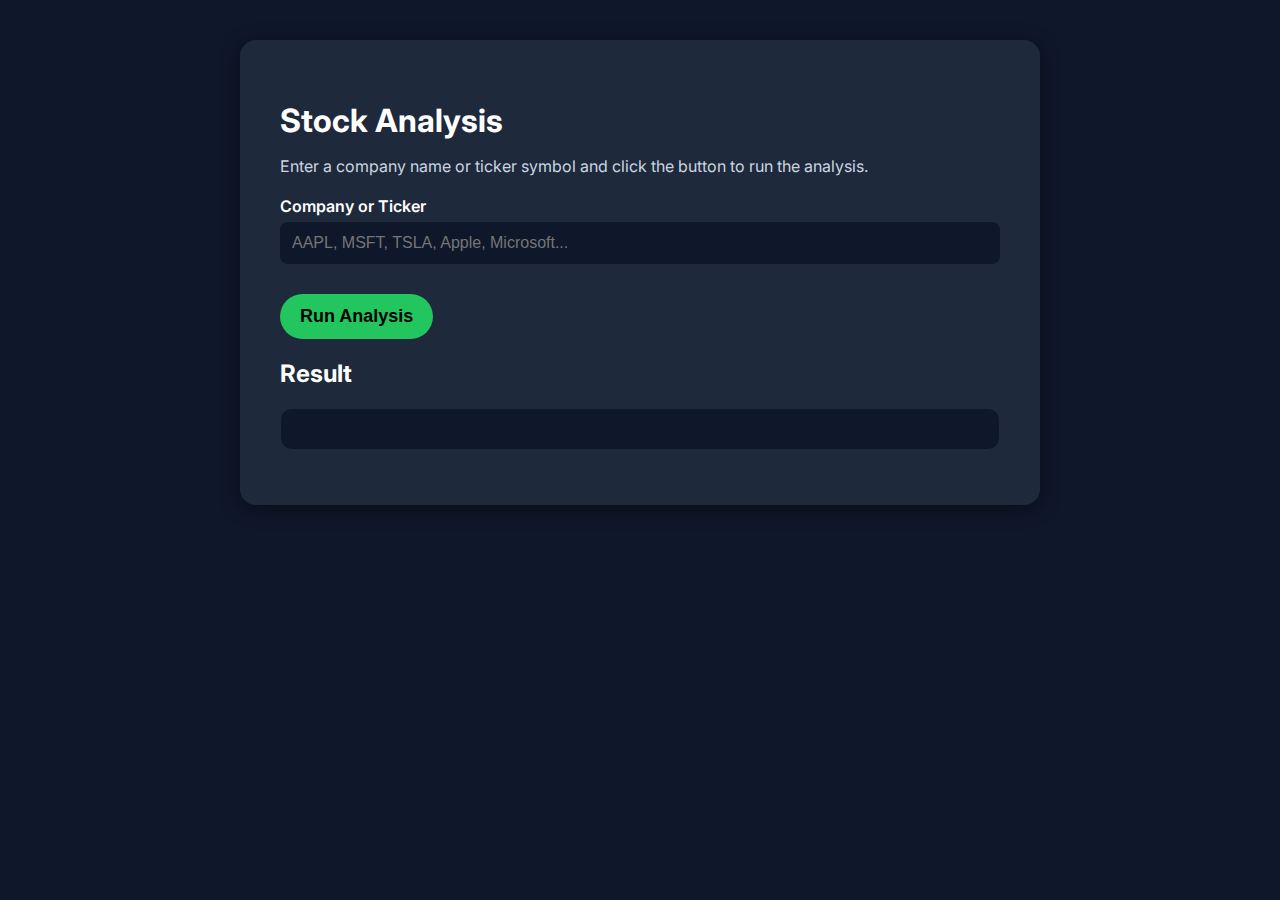
<file: index.html>
<!DOCTYPE html>
<html lang="en">
<head>
    <meta charset="UTF-8" />
    <meta name="viewport" content="width=device-width, initial-scale=1.0" />
    <title>Stock Analysis</title>

    <!-- Optional Google Font -->
    <link href="https://fonts.googleapis.com/css2?family=Inter:wght@300;400;600&display=swap" rel="stylesheet" />

    <style>
        body {
            background-color: #0f172a;
            font-family: "Inter", sans-serif;
            margin: 0;
            padding: 40px;
            color: #fff;
        }

        .card {
            background-color: #1e293b;
            width: 60%;
            margin: auto;
            padding: 40px;
            border-radius: 16px;
            box-shadow: 0px 4px 20px rgba(0, 0, 0, 0.4);
        }

        h1 {
            font-size: 32px;
            margin-bottom: 10px;
        }

        p {
            color: #cbd5e1;
        }

        .input-row {
            margin: 20px 0;
            display: flex;
            flex-direction: column;
        }

        .input-row label {
            margin-bottom: 6px;
            font-weight: 600;
        }

        .input-row input {
            padding: 12px;
            border-radius: 8px;
            border: none;
            outline: none;
            background-color: #0f172a;
            color: white;
            font-size: 16px;
        }

        button {
            background-color: #22c55e;
            border: none;
            padding: 12px 20px;
            font-size: 18px;
            font-weight: 600;
            border-radius: 999px;
            cursor: pointer;
            margin-top: 10px;
            transition: background 0.2s ease;
        }

        button:hover {
            background-color: #16a34a;
        }

        #status {
            margin-top: 15px;
            color: #facc15;
            font-weight: 500;
        }

        pre {
            background-color: #0f172a;
            padding: 20px;
            border-radius: 12px;
            margin-top: 20px;
            white-space: pre-wrap;
            color: #e2e8f0;
            font-size: 15px;
            border: 1px solid #1e293b;
        }
    </style>
</head>

<body>
    <div class="card">
        <h1>Stock Analysis</h1>
        <p>Enter a company name or ticker symbol and click the button to run the analysis.</p>

        <div class="input-row">
            <label for="company-input">Company or Ticker</label>
            <input
                id="company-input"
                type="text"
                placeholder="AAPL, MSFT, TSLA, Apple, Microsoft..."
            />
        </div>

        <button id="run-btn">Run Analysis</button>
        <p id="status"></p>

        <h2>Result</h2>
        <pre id="result"></pre>
    </div>

    <script src="script.js"></script>
</body>
</html>
</file>
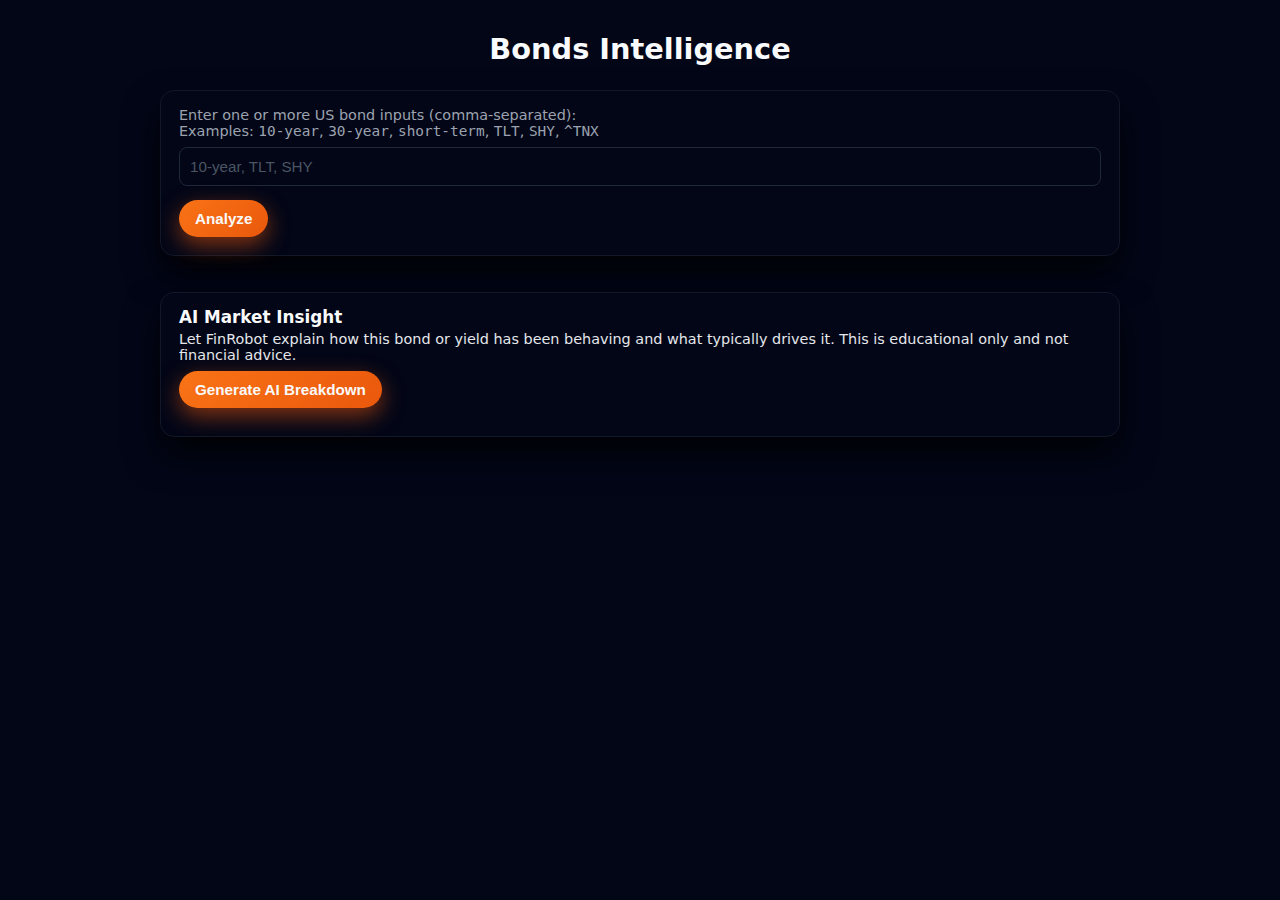
<file: bonds.html>
<!DOCTYPE html>
<html lang="en">
<head>
  <meta charset="UTF-8" />
  <title>Bonds Intelligence</title>
  <meta name="viewport" content="width=device-width, initial-scale=1" />

  <style>
    body {
      font-family: system-ui, -apple-system, BlinkMacSystemFont, "Segoe UI", sans-serif;
      margin: 0;
      padding: 0;
      background: #020617;
      color: #f9fafb;
    }
    .page-container {
      max-width: 960px;
      margin: 0 auto;
      padding: 32px 16px 40px;
    }
    h1 {
      text-align: center;
      margin: 0 0 24px 0;
      font-size: 1.8rem;
    }

    form {
      display: flex;
      flex-direction: column;
      gap: 8px;
      margin-bottom: 16px;
      background: #020617;
      border-radius: 14px;
      border: 1px solid #111827;
      box-shadow: 0 18px 35px rgba(0, 0, 0, 0.75);
      padding: 16px 18px 18px;
    }
    label {
      font-size: 0.9rem;
      color: #9ca3af;
    }
    input[type="text"] {
      padding: 10px;
      border-radius: 8px;
      border: 1px solid #1f2937;
      background: #020617;
      color: #e5e7eb;
      font-size: 0.95rem;
    }
    input[type="text"]::placeholder {
      color: #4b5563;
    }
    button {
      margin-top: 6px;
      padding: 10px 16px;
      border-radius: 999px;
      border: none;
      cursor: pointer;
      background: linear-gradient(135deg, #f97316, #ea580c);
      color: #f9fafb;
      font-weight: 600;
      font-size: 0.95rem;
      align-self: flex-start;
      box-shadow: 0 8px 22px rgba(234, 88, 12, 0.55);
      transition: transform 0.1s ease, box-shadow 0.1s ease, background 0.1s ease;
    }
    button:hover {
      background: linear-gradient(135deg, #ea580c, #c2410c);
      transform: translateY(-1px);
      box-shadow: 0 12px 30px rgba(234, 88, 12, 0.6);
    }
    button:disabled {
      opacity: 0.6;
      cursor: default;
      box-shadow: none;
      transform: none;
    }

    .status {
      margin: 6px 0 12px 2px;
      font-size: 0.9rem;
    }
    .status.loading { color: #facc15; }
    .status.success { color: #22c55e; }
    .status.error   { color: #f97373; }

    #bonds-results {
      display: flex;
      flex-direction: column;
      gap: 12px;
      margin-bottom: 20px;
    }
    .bond-card {
      background: #020617;
      border-radius: 14px;
      border: 1px solid #111827;
      box-shadow: 0 18px 35px rgba(0, 0, 0, 0.75);
      padding: 14px 18px 16px;
    }
    .bond-card h2 {
      margin: 0 0 4px 0;
      font-size: 1.05rem;
      font-weight: 600;
    }
    .bond-card p {
      margin: 2px 0;
      font-size: 0.9rem;
      color: #e5e7eb;
    }
    .bond-card p strong {
      color: #e5e7eb;
    }

    #bonds-chart-container {
      background: #020617;
      border-radius: 14px;
      border: 1px solid #111827;
      box-shadow: 0 18px 35px rgba(0, 0, 0, 0.75);
      padding: 14px 18px 18px;
      display: none;
    }
    #bonds-chart-container h3 {
      margin: 0 0 8px 0;
      font-size: 1rem;
    }
    #bonds-chart-img {
      max-width: 100%;
      height: auto;
      display: block;
      border-radius: 6px;
      border: 1px solid #111827;
      background: #000;
    }

    /* AI Insight panel styles */
    #bonds-ai-card {
      margin-top: 16px;
    }
    .small-note {
      font-size: 0.85rem;
      color: #9ca3af;
      margin: 4px 0 8px 0;
    }
    .ai-output {
      margin-top: 8px;
      font-size: 0.9rem;
      line-height: 1.5;
      white-space: pre-wrap; /* preserve paragraphs from the model */
      color: #e5e7eb;
    }
  </style>
</head>
<body>
  <div class="page-container">
    <h1>Bonds Intelligence</h1>

    <form id="bonds-form">
      <label for="bonds-input">
        Enter one or more US bond inputs (comma-separated):<br />
        Examples: <code>10-year</code>, <code>30-year</code>, <code>short-term</code>, <code>TLT</code>, <code>SHY</code>, <code>^TNX</code>
      </label>
      <input
        type="text"
        id="bonds-input"
        name="bonds"
        placeholder="10-year, TLT, SHY"
        required
      />
      <button type="submit" id="bonds-submit-btn">Analyze</button>
    </form>

    <div id="bonds-status" class="status"></div>

    <div id="bonds-results"></div>

    <div id="bonds-chart-container">
      <h3>12-Month History (first bond)</h3>
      <img id="bonds-chart-img" alt="Bond 12-month chart" />
    </div>

    <!-- ⭐ AI Market Insight Panel -->
    <section class="bond-card" id="bonds-ai-card">
      <h2>AI Market Insight</h2>
      <p class="small-note">
        Let FinRobot explain how this bond or yield has been behaving and what typically drives it.
        This is educational only and not financial advice.
      </p>

      <button type="button" id="bonds-ai-button">Generate AI Breakdown</button>

      <div id="bonds-ai-status" class="status"></div>
      <div id="bonds-ai-output" class="ai-output"></div>
    </section>
  </div>

  <script>
    let lastBondsDataForAI = null;

    document.addEventListener("DOMContentLoaded", () => {
      const form = document.getElementById("bonds-form");
      const input = document.getElementById("bonds-input");
      const statusEl = document.getElementById("bonds-status");
      const resultsEl = document.getElementById("bonds-results");
      const chartContainer = document.getElementById("bonds-chart-container");
      const chartImg = document.getElementById("bonds-chart-img");
      const submitBtn = document.getElementById("bonds-submit-btn");

      const aiBtn = document.getElementById("bonds-ai-button");
      const aiStatus = document.getElementById("bonds-ai-status");
      const aiOutput = document.getElementById("bonds-ai-output");

      function setMainStatus(text, type) {
        statusEl.textContent = text;
        statusEl.className = "status " + (type || "");
      }

      function setAIStatus(text, type) {
        aiStatus.textContent = text;
        aiStatus.className = "status " + (type || "");
      }

      form.addEventListener("submit", async (e) => {
        e.preventDefault();

        const raw = (input.value || "").trim();
        if (!raw) {
          setMainStatus("Please enter at least one bond input.", "error");
          return;
        }

        const bonds = raw
          .split(",")
          .map((b) => b.trim())
          .filter(Boolean);

        setMainStatus("Analyzing…", "loading");
        resultsEl.innerHTML = "";
        chartContainer.style.display = "none";
        submitBtn.disabled = true;

        // Reset AI panel for new query
        lastBondsDataForAI = null;
        setAIStatus("", "");
        aiOutput.textContent = "";

        try {
          const response = await fetch("/api/bonds-info", {
            method: "POST",
            headers: { "Content-Type": "application/json" },
            body: JSON.stringify({ bonds })
          });

          let data;
          try {
            data = await response.json();
          } catch {
            data = null;
          }

          if (!response.ok) {
            const msg = data && data.error ? data.error : `Server error: ${response.status}`;
            throw new Error(msg);
          }

          if (!data.success) {
            throw new Error(data.error || "Unknown error from server");
          }

          // Store full response JSON for AI insight use
          lastBondsDataForAI = data;

          resultsEl.innerHTML = data.bonds
            .map((b) => {
              const typeLabel = b.display_type === "yield" ? "Yield" : "Price";
              const unitLabel = b.unit || (b.display_type === "yield" ? "%" : "USD");

              const current = b.current_value != null ? b.current_value.toFixed(2) : "N/A";
              const previous = b.previous_value != null ? b.previous_value.toFixed(2) : "N/A";
              const dayHigh = b.day_high != null ? b.day_high.toFixed(2) : "N/A";
              const dayLow = b.day_low != null ? b.day_low.toFixed(2) : "N/A";
              const change = b.change_pct != null ? b.change_pct.toFixed(2) + "%" : "N/A";
              const wkLow = b.fifty_two_week_low != null ? b.fifty_two_week_low.toFixed(2) : "N/A";
              const wkHigh = b.fifty_two_week_high != null ? b.fifty_two_week_high.toFixed(2) : "N/A";
              const vol = b.volume != null ? b.volume.toLocaleString() : "N/A";

              return `
                <div class="bond-card">
                  <h2>${b.name} (${b.symbol})</h2>
                  <p><strong>Type:</strong> ${b.display_type === "yield" ? "Treasury Yield" : "Bond ETF"}</p>
                  <p><strong>Current ${typeLabel}:</strong> ${current} ${unitLabel}</p>
                  <p><strong>Previous ${typeLabel}:</strong> ${previous} ${unitLabel}</p>
                  <p><strong>24h Change:</strong> ${change}</p>
                  <p><strong>Day High / Low:</strong> ${dayHigh} / ${dayLow} ${unitLabel}</p>
                  <p><strong>52-Week Range:</strong> ${wkLow} – ${wkHigh} ${unitLabel}</p>
                  <p><strong>Volume:</strong> ${vol}</p>
                  <p><em>Input:</em> ${b.input}</p>
                </div>
              `;
            })
            .join("");

          if (data.chart_image) {
            chartImg.src = "data:image/png;base64," + data.chart_image;
            chartContainer.style.display = "block";
          }

          setMainStatus("Done ✔", "success");
        } catch (err) {
          console.error(err);
          setMainStatus("Error: " + err.message, "error");
        } finally {
          submitBtn.disabled = false;
        }
      });

      // AI Breakdown button logic
      aiBtn.addEventListener("click", async () => {
        if (!lastBondsDataForAI) {
          setAIStatus("Please run a bonds analysis first so we have data.", "error");
          return;
        }

        setAIStatus("Generating AI market insight…", "loading");
        aiOutput.textContent = "";
        aiBtn.disabled = true;

        try {
          const resp = await fetch("/api/ai-asset-insight", {
            method: "POST",
            headers: { "Content-Type": "application/json" },
            body: JSON.stringify({
              asset_type: "bond",
              data: lastBondsDataForAI
            })
          });

          const result = await resp.json().catch(() => null);

          if (!resp.ok || !result || !result.success) {
            const msg =
              (result && result.error) ||
              `Server error: ${resp.status}`;
            throw new Error(msg);
          }

          aiOutput.textContent = result.insight || "No insight text returned.";
          setAIStatus("AI insight generated ✔", "success");
        } catch (err) {
          console.error(err);
          setAIStatus("Error: " + err.message, "error");
        } finally {
          aiBtn.disabled = false;
        }
      });
    });
  </script>
</body>
</html>
</file>
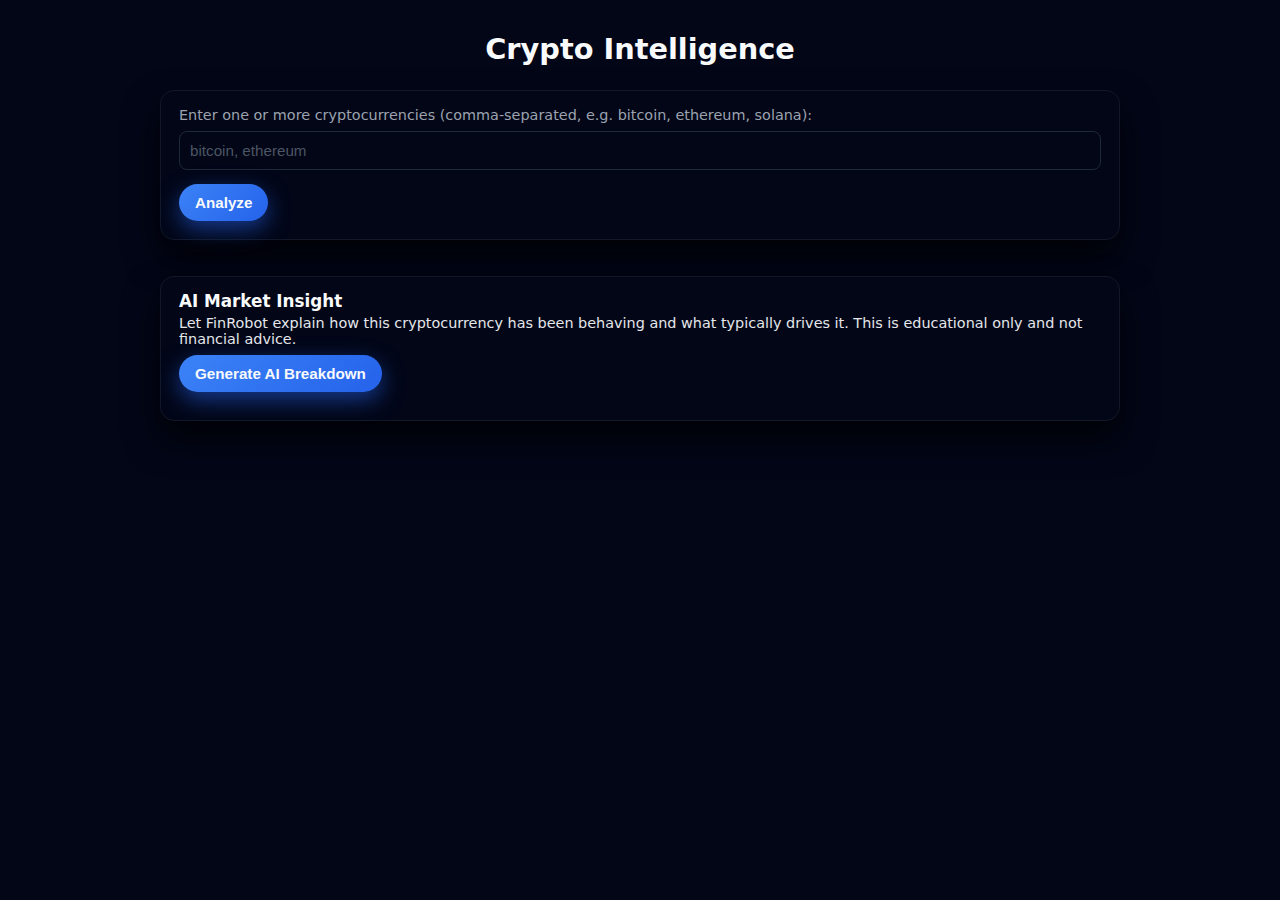
<file: crypto.html>
<!DOCTYPE html>
<html lang="en">
<head>
  <meta charset="UTF-8" />
  <title>Crypto Intelligence</title>
  <meta name="viewport" content="width=device-width, initial-scale=1" />

  <style>
    body {
      font-family: system-ui, -apple-system, BlinkMacSystemFont, "Segoe UI", sans-serif;
      margin: 0;
      padding: 0;
      background: #020617;
      color: #f9fafb;
    }
    .page-container {
      max-width: 960px;
      margin: 0 auto;
      padding: 32px 16px 40px;
    }
    h1 {
      text-align: center;
      margin: 0 0 24px 0;
      font-size: 1.8rem;
    }

    form {
      display: flex;
      flex-direction: column;
      gap: 8px;
      margin-bottom: 16px;
      background: #020617;
      border-radius: 14px;
      border: 1px solid #111827;
      box-shadow: 0 18px 35px rgba(0, 0, 0, 0.75);
      padding: 16px 18px 18px;
    }
    label {
      font-size: 0.9rem;
      color: #9ca3af;
    }
    input[type="text"] {
      padding: 10px;
      border-radius: 8px;
      border: 1px solid #1f2937;
      background: #020617;
      color: #e5e7eb;
      font-size: 0.95rem;
    }
    input[type="text"]::placeholder {
      color: #4b5563;
    }
    button {
      margin-top: 6px;
      padding: 10px 16px;
      border-radius: 999px;
      border: none;
      cursor: pointer;
      background: linear-gradient(135deg, #3b82f6, #2563eb);
      color: #f9fafb;
      font-weight: 600;
      font-size: 0.95rem;
      align-self: flex-start;
      box-shadow: 0 8px 22px rgba(37, 99, 235, 0.55);
      transition: transform 0.1s ease, box-shadow 0.1s ease, background 0.1s ease;
    }
    button:hover {
      background: linear-gradient(135deg, #2563eb, #1d4ed8);
      transform: translateY(-1px);
      box-shadow: 0 12px 30px rgba(37, 99, 235, 0.6);
    }
    button:disabled {
      opacity: 0.6;
      cursor: default;
      box-shadow: none;
      transform: none;
    }

    .status {
      margin: 6px 0 12px 2px;
      font-size: 0.9rem;
    }
    .status.loading { color: #facc15; }
    .status.success { color: #22c55e; }
    .status.error   { color: #f97373; }

    #crypto-results {
      display: flex;
      flex-direction: column;
      gap: 12px;
      margin-bottom: 20px;
    }
    .crypto-card {
      background: #020617;
      border-radius: 14px;
      border: 1px solid #111827;
      box-shadow: 0 18px 35px rgba(0, 0, 0, 0.75);
      padding: 14px 18px 16px;
    }
    .crypto-card h2 {
      margin: 0 0 4px 0;
      font-size: 1.05rem;
      font-weight: 600;
    }
    .crypto-card p {
      margin: 2px 0;
      font-size: 0.9rem;
      color: #e5e7eb;
    }
    .crypto-card p strong {
      color: #e5e7eb;
    }
    .crypto-description {
      margin-top: 8px;
      padding-top: 6px;
      border-top: 1px solid #111827;
      font-size: 0.9rem;
      color: #cbd5f5;
    }

    #crypto-chart-container {
      background: #020617;
      border-radius: 14px;
      border: 1px solid #111827;
      box-shadow: 0 18px 35px rgba(0, 0, 0, 0.75);
      padding: 14px 18px 18px;
      display: none;
      margin-bottom: 16px;
    }
    #crypto-chart-container h3 {
      margin: 0 0 8px 0;
      font-size: 1rem;
    }
    #crypto-chart-img {
      max-width: 100%;
      height: auto;
      display: block;
      border-radius: 6px;
      border: 1px solid #111827;
      background: #000;
    }

    /* AI Insight panel styles */
    #crypto-ai-card {
      margin-top: 4px;
    }
    .small-note {
      font-size: 0.85rem;
      color: #9ca3af;
      margin: 4px 0 8px 0;
    }
    .ai-output {
      margin-top: 8px;
      font-size: 0.9rem;
      line-height: 1.5;
      white-space: pre-wrap; /* preserve paragraphs from the model */
      color: #e5e7eb;
    }
  </style>
</head>
<body>
  <div class="page-container">
    <h1>Crypto Intelligence</h1>

    <form id="crypto-form">
      <label for="crypto-input">
        Enter one or more cryptocurrencies (comma-separated, e.g. bitcoin, ethereum, solana):
      </label>
      <input
        type="text"
        id="crypto-input"
        name="cryptos"
        placeholder="bitcoin, ethereum"
        required
      />
      <button type="submit" id="crypto-submit-btn">Analyze</button>
    </form>

    <div id="crypto-status" class="status"></div>

    <div id="crypto-results"></div>

    <div id="crypto-chart-container">
      <h3>12-Month Price History (first crypto)</h3>
      <img id="crypto-chart-img" alt="Crypto 12-month chart" />
    </div>

    <!-- AI Market Insight Panel -->
    <section class="crypto-card" id="crypto-ai-card">
      <h2>AI Market Insight</h2>
      <p class="small-note">
        Let FinRobot explain how this cryptocurrency has been behaving and what typically drives it.
        This is educational only and not financial advice.
      </p>

      <button type="button" id="crypto-ai-button">Generate AI Breakdown</button>

      <div id="crypto-ai-status" class="status"></div>
      <div id="crypto-ai-output" class="ai-output"></div>
    </section>
  </div>

  <script>
    let lastCryptoDataForAI = null;

    document.addEventListener("DOMContentLoaded", () => {
      const form = document.getElementById("crypto-form");
      const input = document.getElementById("crypto-input");
      const statusEl = document.getElementById("crypto-status");
      const resultsEl = document.getElementById("crypto-results");
      const chartContainer = document.getElementById("crypto-chart-container");
      const chartImg = document.getElementById("crypto-chart-img");
      const submitBtn = document.getElementById("crypto-submit-btn");

      const aiBtn = document.getElementById("crypto-ai-button");
      const aiStatus = document.getElementById("crypto-ai-status");
      const aiOutput = document.getElementById("crypto-ai-output");

      function setMainStatus(text, type) {
        statusEl.textContent = text;
        statusEl.className = "status " + (type || "");
      }

      function setAIStatus(text, type) {
        aiStatus.textContent = text;
        aiStatus.className = "status " + (type || "");
      }

      form.addEventListener("submit", async (e) => {
        e.preventDefault();

        const raw = (input.value || "").trim();
        if (!raw) {
          setMainStatus("Please enter at least one cryptocurrency.", "error");
          return;
        }

        const cryptos = raw
          .split(",")
          .map((c) => c.trim().toLowerCase())
          .filter(Boolean);

        setMainStatus("Analyzing…", "loading");
        resultsEl.innerHTML = "";
        chartContainer.style.display = "none";
        submitBtn.disabled = true;

        // Clear AI panel when starting a new query
        lastCryptoDataForAI = null;
        setAIStatus("", "");
        aiOutput.textContent = "";

        try {
          const response = await fetch("/api/crypto-info", {
            method: "POST",
            headers: { "Content-Type": "application/json" },
            body: JSON.stringify({ cryptos })
          });

          let data;
          try {
            data = await response.json();
          } catch {
            data = null;
          }

          if (!response.ok) {
            const msg = data && data.error ? data.error : `Server error: ${response.status}`;
            throw new Error(msg);
          }

          if (!data.success) {
            throw new Error(data.error || "Unknown error from server");
          }

          // Store full response for AI insight use
          lastCryptoDataForAI = data;

          // Render crypto info cards, including description
          resultsEl.innerHTML = data.cryptos
            .map((c) => `
              <div class="crypto-card">
                <h2>${c.name} (${c.symbol.toUpperCase()})</h2>

                <p><strong>Price:</strong> $${c.current_price.toLocaleString()}</p>
                <p><strong>Market Cap:</strong> $${c.market_cap.toLocaleString()}</p>
                <p><strong>24h Change:</strong> ${c.price_change_24h.toFixed(2)}%</p>
                <p><strong>24h High / Low:</strong> $${c.high_24h.toLocaleString()} / $${c.low_24h.toLocaleString()}</p>

                <p class="crypto-description">
                  <strong>Description:</strong>
                  ${c.description && c.description.trim()
                    ? c.description
                    : "No description available."}
                </p>
              </div>
            `)
            .join("");

          // Show chart for the first crypto if present
          if (data.chart_image) {
            chartImg.src = "data:image/png;base64," + data.chart_image;
            chartContainer.style.display = "block";
          }

          setMainStatus("Done ✔", "success");
        } catch (err) {
          console.error(err);
          setMainStatus("Error: " + err.message, "error");
        } finally {
          submitBtn.disabled = false;
        }
      });

      // AI Breakdown button logic
      aiBtn.addEventListener("click", async () => {
        if (!lastCryptoDataForAI) {
          setAIStatus("Please run a crypto search first so we have data.", "error");
          return;
        }

        setAIStatus("Generating AI market insight…", "loading");
        aiOutput.textContent = "";
        aiBtn.disabled = true;

        try {
          const resp = await fetch("/api/ai-asset-insight", {
            method: "POST",
            headers: { "Content-Type": "application/json" },
            body: JSON.stringify({
              asset_type: "crypto",
              data: lastCryptoDataForAI
            })
          });

          const result = await resp.json().catch(() => null);

          if (!resp.ok || !result || !result.success) {
            const msg =
              (result && result.error) ||
              `Server error: ${resp.status}`;
            throw new Error(msg);
          }

          aiOutput.textContent = result.insight || "No insight text returned.";
          setAIStatus("AI insight generated ✔", "success");
        } catch (err) {
          console.error(err);
          setAIStatus("Error: " + err.message, "error");
        } finally {
          aiBtn.disabled = false;
        }
      });
    });
  </script>
</body>
</html>
</file>
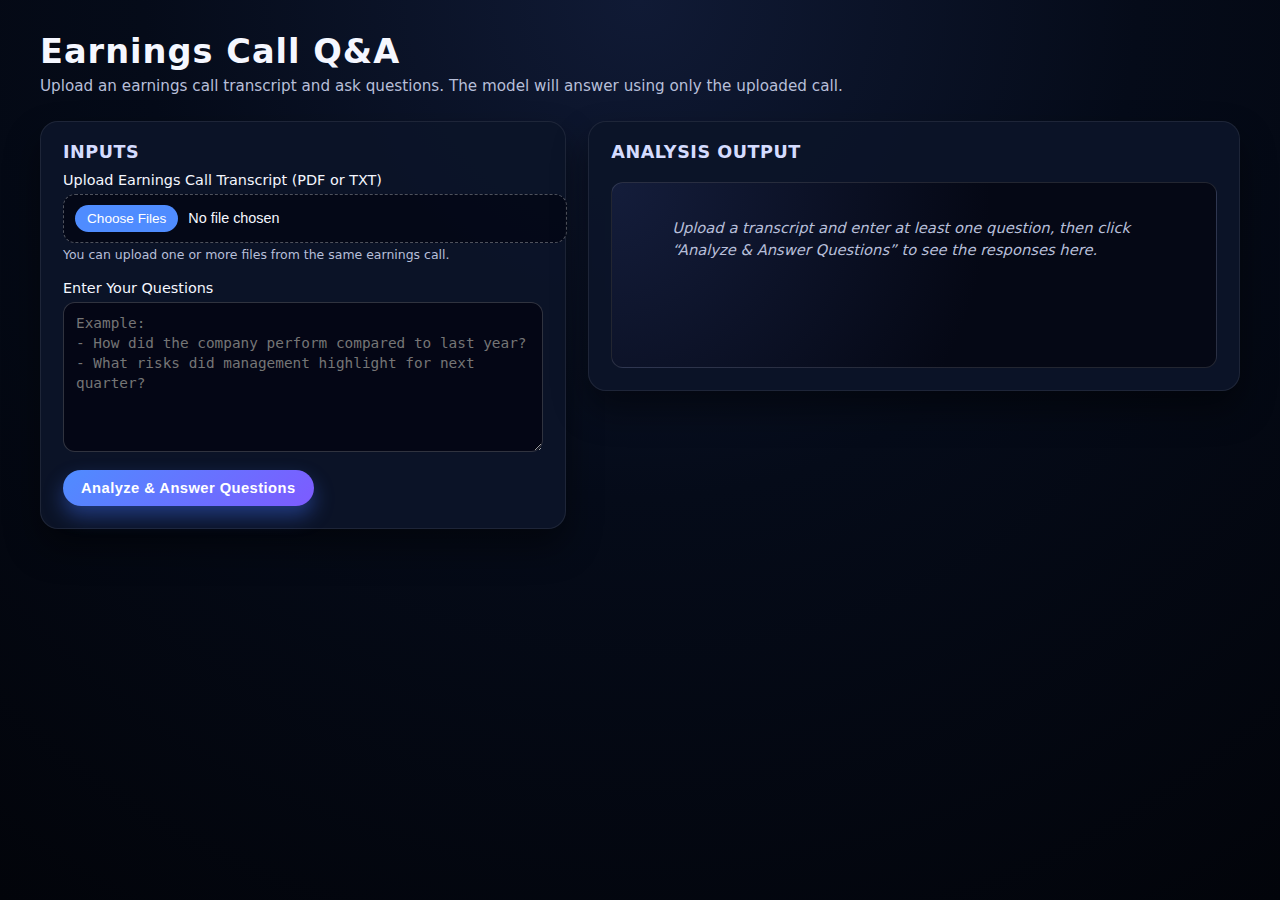
<file: earnings.html>
<!DOCTYPE html>
<html lang="en">
<head>
  <meta charset="UTF-8" />
  <title>Earnings Call Q&A</title>

  <!-- If you already have a global style.css, you can keep this -->
  <link rel="stylesheet" href="style.css" />

  <style>
    :root {
      --bg: #050b19;
      --card-bg: rgba(12, 20, 40, 0.95);
      --card-border: rgba(255, 255, 255, 0.08);
      --text-main: #f5f7ff;
      --text-muted: #b7bfd9;
      --accent: #4f8cff;
      --accent-soft: rgba(79, 140, 255, 0.15);
      --danger: #ff6b81;
      --radius-lg: 18px;
      --radius-md: 12px;
      --shadow-soft: 0 18px 35px rgba(0, 0, 0, 0.45);
    }

    body {
      margin: 0;
      padding: 0;
      background: radial-gradient(circle at top, #101a35 0, #050b19 45%, #02040a 100%);
      color: var(--text-main);
      font-family: system-ui, -apple-system, BlinkMacSystemFont, "Segoe UI",
        Roboto, sans-serif;
      min-height: 100vh;
    }

    .page {
      max-width: 1200px;
      margin: 0 auto;
      padding: 32px 20px 40px;
    }

    header.page-header {
      margin-bottom: 26px;
    }

    .page-title {
      font-size: 2.1rem;
      font-weight: 650;
      letter-spacing: 0.03em;
      margin: 0 0 6px;
    }

    .page-subtitle {
      margin: 0;
      font-size: 0.95rem;
      color: var(--text-muted);
    }

    .layout {
      display: grid;
      grid-template-columns: minmax(0, 1.05fr) minmax(0, 1.3fr);
      gap: 22px;
      align-items: flex-start;
    }

    @media (max-width: 900px) {
      .layout {
        grid-template-columns: 1fr;
      }
    }

    .card {
      background: var(--card-bg);
      border-radius: var(--radius-lg);
      border: 1px solid var(--card-border);
      box-shadow: var(--shadow-soft);
      padding: 20px 22px 22px;
    }

    .card h2 {
      font-size: 1.1rem;
      margin: 0 0 10px;
      letter-spacing: 0.03em;
      text-transform: uppercase;
      color: #d5dcff;
    }

    .card small {
      color: var(--text-muted);
      font-size: 0.78rem;
    }

    /* Upload area */
    .upload-group {
      margin-bottom: 18px;
    }

    .upload-label {
      display: block;
      font-size: 0.9rem;
      margin-bottom: 6px;
    }

    #filesInput {
      width: 100%;
      padding: 10px 11px;
      font-size: 0.9rem;
      border-radius: var(--radius-md);
      border: 1px dashed rgba(255, 255, 255, 0.3);
      background: rgba(3, 6, 20, 0.8);
      color: var(--text-main);
      cursor: pointer;
    }

    #filesInput::file-selector-button {
      padding: 6px 12px;
      margin-right: 10px;
      border-radius: 999px;
      border: none;
      background: var(--accent);
      color: #fff;
      font-size: 0.85rem;
      cursor: pointer;
    }

    #filesInput:hover::file-selector-button {
      filter: brightness(1.06);
    }

    /* Questions input */
    .questions-label {
      display: block;
      margin-top: 14px;
      margin-bottom: 6px;
      font-size: 0.9rem;
    }

    #questionsInput {
      width: 100%;
      min-height: 150px;
      resize: vertical;
      padding: 10px 12px;
      border-radius: var(--radius-md);
      border: 1px solid rgba(255, 255, 255, 0.18);
      background: rgba(3, 6, 20, 0.9);
      color: var(--text-main);
      font-size: 0.9rem;
      line-height: 1.4;
      box-sizing: border-box;
    }

    #questionsInput:focus {
      outline: 2px solid var(--accent-soft);
      border-color: var(--accent);
    }

    /* Button */
    #analyzeBtn {
      margin-top: 14px;
      padding: 10px 18px;
      border-radius: 999px;
      border: none;
      background: linear-gradient(135deg, #4f8cff, #7d5bff);
      color: #fff;
      font-size: 0.92rem;
      font-weight: 600;
      letter-spacing: 0.03em;
      cursor: pointer;
      box-shadow: 0 10px 20px rgba(65, 115, 255, 0.4);
      transition: transform 0.08s ease, box-shadow 0.08s ease,
        filter 0.08s ease;
      white-space: nowrap;
    }

    #analyzeBtn:hover {
      filter: brightness(1.06);
      box-shadow: 0 12px 26px rgba(65, 115, 255, 0.55);
      transform: translateY(-1px);
    }

    #analyzeBtn:active {
      transform: translateY(0);
      box-shadow: 0 6px 14px rgba(65, 115, 255, 0.35);
    }

    /* Output panel */
    .output-header {
      display: flex;
      justify-content: space-between;
      align-items: baseline;
      gap: 12px;
    }

    .output-header small {
      font-size: 0.8rem;
    }

    #status {
      margin-top: 4px;
      font-size: 0.8rem;
      color: var(--text-muted);
    }

    .output-box {
      margin-top: 10px;
      padding: 12px 13px;
      border-radius: var(--radius-md);
      border: 1px solid rgba(255, 255, 255, 0.12);
      background: radial-gradient(circle at top left, #141d3b 0, #050815 60%);
      min-height: 160px;
      max-height: 470px;
      overflow-y: auto;
      font-size: 0.92rem;
      line-height: 1.5;
      white-space: pre-wrap;
    }

    .output-box.empty {
      color: var(--text-muted);
      font-style: italic;
    }

    .error-text {
      color: var(--danger);
    }

    .hint {
      display: block;
      margin-top: 4px;
    }
  </style>
</head>
<body>
  <div class="page">
    <header class="page-header">
      <h1 class="page-title">Earnings Call Q&amp;A</h1>
      <p class="page-subtitle">
        Upload an earnings call transcript and ask questions. The model will
        answer using only the uploaded call.
      </p>
    </header>

    <main class="layout">
      <!-- LEFT: inputs -->
      <section class="card">
        <h2>Inputs</h2>

        <div class="upload-group">
          <label class="upload-label" for="filesInput">
            Upload Earnings Call Transcript (PDF or TXT)
          </label>
          <input
            type="file"
            id="filesInput"
            accept=".pdf,.txt,.md,.rtf"
            multiple
          />
          <small class="hint">
            You can upload one or more files from the same earnings call.
          </small>
        </div>

        <label class="questions-label" for="questionsInput">
          Enter Your Questions
        </label>
        <textarea
          id="questionsInput"
          placeholder="Example:&#10;- How did the company perform compared to last year?&#10;- What risks did management highlight for next quarter?"
        ></textarea>

        <button id="analyzeBtn">Analyze &amp; Answer Questions</button>
      </section>

      <!-- RIGHT: output -->
      <section class="card">
        <div class="output-header">
          <h2>Analysis Output</h2>
          <small id="status"></small>
        </div>

        <div id="output" class="output-box empty">
          Upload a transcript and enter at least one question, then click
          “Analyze &amp; Answer Questions” to see the responses here.
        </div>
      </section>
    </main>
  </div>

  <!-- Keep this name the same as your existing JS file for this page -->
  <script src="earnings.js" defer></script>
</body>
</html>
</file>
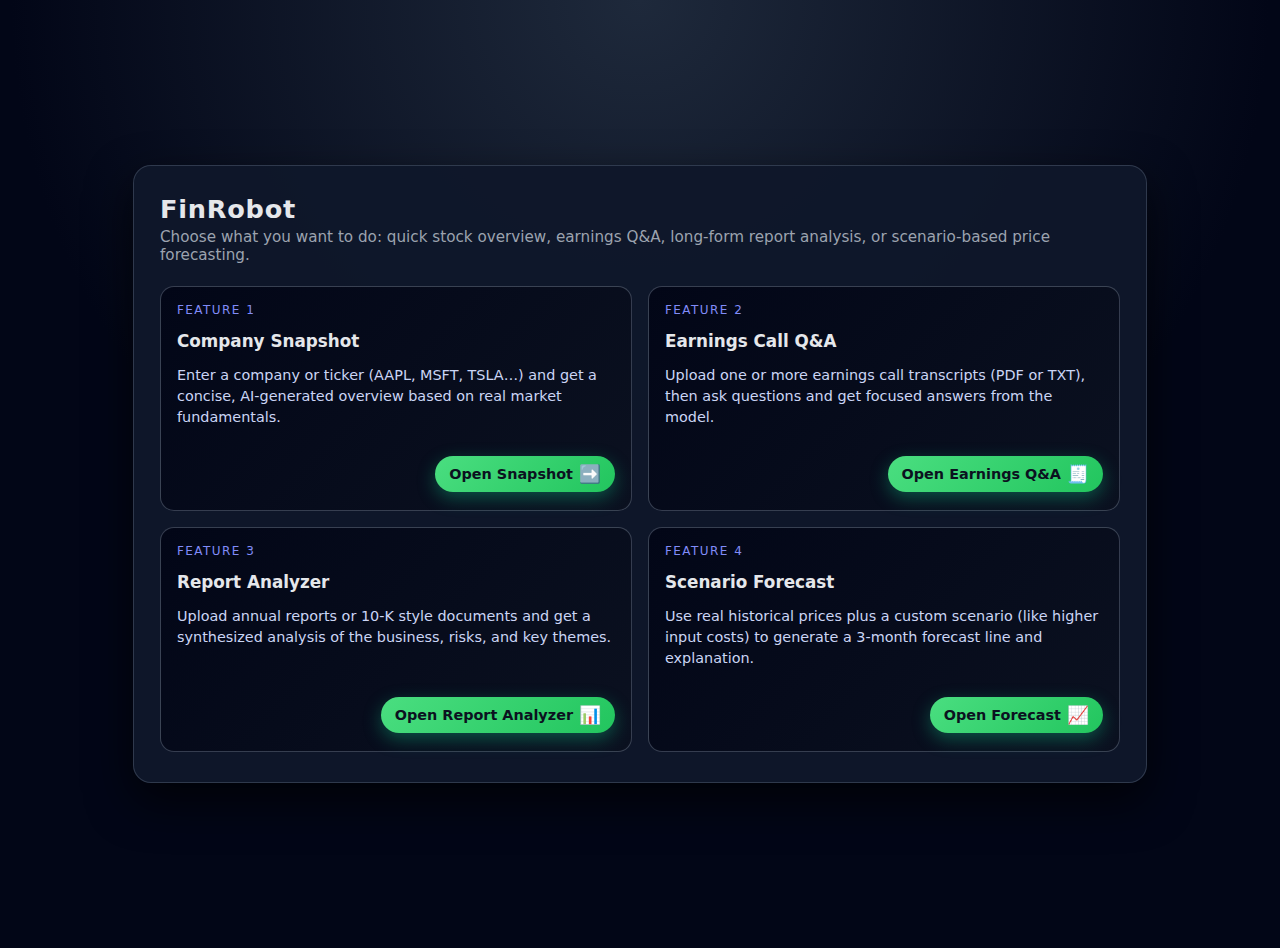
<file: menu.html>
<!DOCTYPE html>
<html lang="en">
<head>
  <meta charset="UTF-8" />
  <title>FinRobot – Start</title>
  <meta name="viewport" content="width=device-width, initial-scale=1" />
  <link rel="stylesheet" href="style.css" />

  <style>
    .start-wrapper {
      min-height: 100vh;
      display: flex;
      align-items: center;
      justify-content: center;
      padding: 24px;
      background: radial-gradient(circle at top, #1e293b 0, #020617 55%);
    }

    .start-card {
      max-width: 960px;
      width: 100%;
      background: rgba(15, 23, 42, 0.95);
      border-radius: 18px;
      border: 1px solid rgba(148, 163, 184, 0.25);
      box-shadow: 0 18px 45px rgba(0, 0, 0, 0.7);
      padding: 28px 26px 30px;
    }

    .start-header {
      display: flex;
      flex-direction: column;
      gap: 4px;
      margin-bottom: 22px;
    }

    .start-title {
      font-size: 1.6rem;
      font-weight: 700;
      letter-spacing: 0.03em;
    }

    .start-subtitle {
      font-size: 0.95rem;
      color: #9ca3af;
    }

    .feature-grid {
      display: grid;
      grid-template-columns: repeat(2, minmax(0, 1fr));
      gap: 16px;
    }

    @media (max-width: 800px) {
      .feature-grid {
        grid-template-columns: minmax(0, 1fr);
      }
    }

    .feature-card {
      background: linear-gradient(135deg, #020617, #0b1120);
      border-radius: 14px;
      border: 1px solid rgba(148, 163, 184, 0.35);
      padding: 16px 16px 18px;
      display: flex;
      flex-direction: column;
      justify-content: space-between;
      gap: 10px;
    }

    .feature-label {
      font-size: 0.75rem;
      text-transform: uppercase;
      letter-spacing: 0.12em;
      color: #818cf8;
    }

    .feature-title {
      font-size: 1.05rem;
      font-weight: 600;
    }

    .feature-desc {
      font-size: 0.9rem;
      color: #cbd5f5;
      line-height: 1.45;
      flex: 1;
    }

    .feature-footer {
      display: flex;
      justify-content: flex-end;
      margin-top: 4px;
    }

    .feature-button {
      display: inline-flex;
      align-items: center;
      gap: 6px;
      padding: 8px 14px;
      border-radius: 999px;
      border: none;
      font-size: 0.9rem;
      font-weight: 600;
      cursor: pointer;
      text-decoration: none;
      color: #0b1120;
      background: linear-gradient(135deg, #4ade80, #22c55e);
      box-shadow: 0 6px 18px rgba(16, 185, 129, 0.4);
      transition: transform 0.1s ease, box-shadow 0.1s ease, background 0.1s ease;
    }

    .feature-button:hover {
      background: linear-gradient(135deg, #22c55e, #16a34a);
      transform: translateY(-1px);
      box-shadow: 0 10px 24px rgba(16, 185, 129, 0.45);
    }

    .feature-button span.icon {
      font-size: 1.1rem;
    }
  </style>
</head>
<body>
  <div class="start-wrapper">
    <div class="start-card">
      <div class="start-header">
        <div class="start-title">FinRobot</div>
        <div class="start-subtitle">
          Choose what you want to do: quick stock overview, earnings Q&amp;A,
          long-form report analysis, or scenario-based price forecasting.
        </div>
      </div>

      <div class="feature-grid">
        <!-- Simple company analysis -->
        <section class="feature-card">
          <div>
            <div class="feature-label">Feature 1</div>
            <h2 class="feature-title">Company Snapshot</h2>
            <p class="feature-desc">
              Enter a company or ticker (AAPL, MSFT, TSLA…) and get a concise,
              AI-generated overview based on real market fundamentals.
            </p>
          </div>
          <div class="feature-footer">
            <a href="/index" class="feature-button">
              <span>Open Snapshot</span>
              <span class="icon">➡️</span>
            </a>
          </div>
        </section>

        <!-- Earnings Q&A -->
        <section class="feature-card">
          <div>
            <div class="feature-label">Feature 2</div>
            <h2 class="feature-title">Earnings Call Q&amp;A</h2>
            <p class="feature-desc">
              Upload one or more earnings call transcripts (PDF or TXT),
              then ask questions and get focused answers from the model.
            </p>
          </div>
          <div class="feature-footer">
            <a href="/earnings" class="feature-button">
              <span>Open Earnings Q&amp;A</span>
              <span class="icon">🧾</span>
            </a>
          </div>
        </section>

        <!-- Report analyzer -->
        <section class="feature-card">
          <div>
            <div class="feature-label">Feature 3</div>
            <h2 class="feature-title">Report Analyzer</h2>
            <p class="feature-desc">
              Upload annual reports or 10-K style documents and get a
              synthesized analysis of the business, risks, and key themes.
            </p>
          </div>
          <div class="feature-footer">
            <a href="/report" class="feature-button">
              <span>Open Report Analyzer</span>
              <span class="icon">📊</span>
            </a>
          </div>
        </section>

        <!-- Scenario forecast -->
        <section class="feature-card">
          <div>
            <div class="feature-label">Feature 4</div>
            <h2 class="feature-title">Scenario Forecast</h2>
            <p class="feature-desc">
              Use real historical prices plus a custom scenario (like higher
              input costs) to generate a 3-month forecast line and explanation.
            </p>
          </div>
          <div class="feature-footer">
            <a href="/forecast" class="feature-button">
              <span>Open Forecast</span>
              <span class="icon">📈</span>
            </a>
          </div>
        </section>
      </div>
    </div>
  </div>
</body>
</html>
</file>
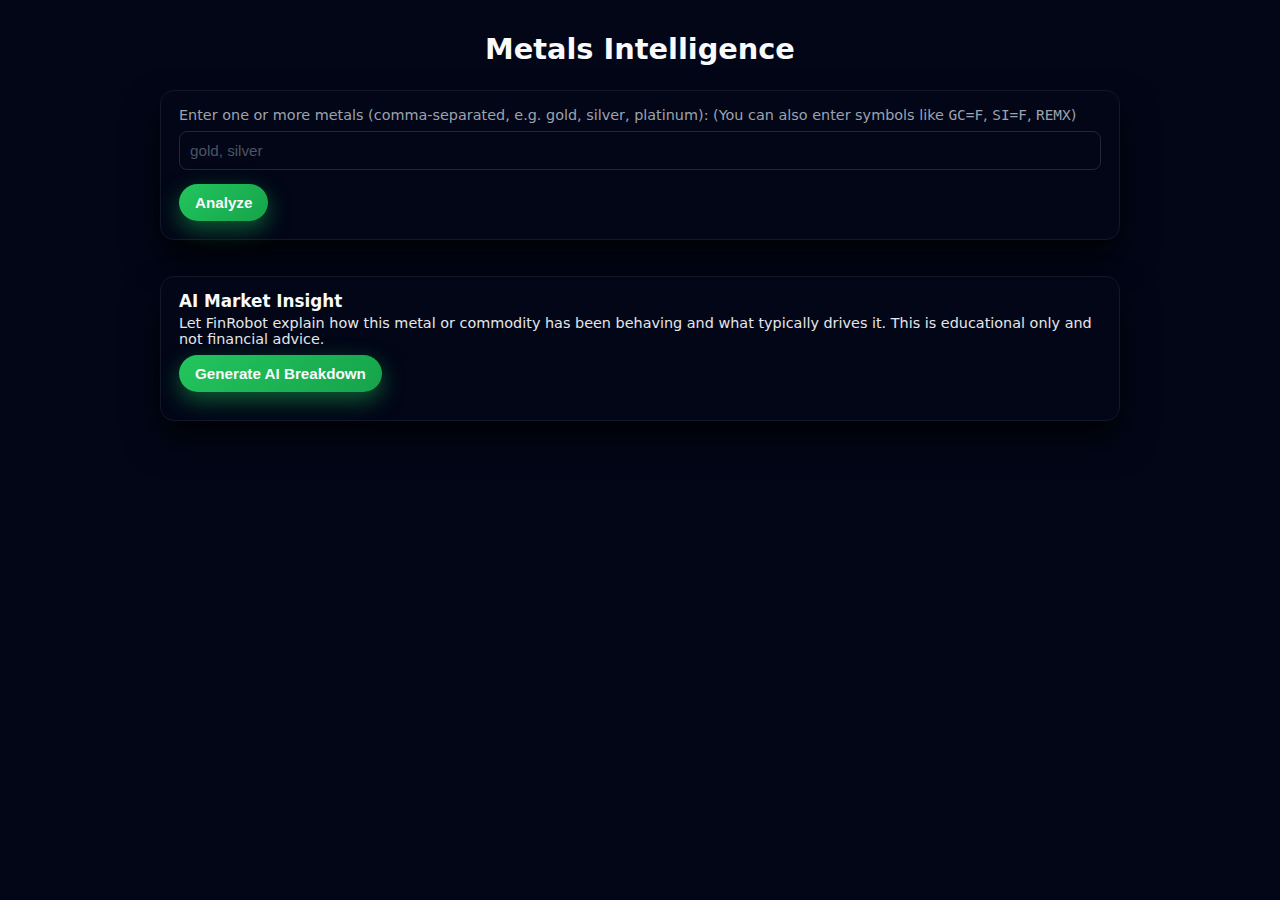
<file: metals.html>
<!DOCTYPE html>
<html lang="en">
<head>
  <meta charset="UTF-8" />
  <title>Metals Intelligence</title>
  <meta name="viewport" content="width=device-width, initial-scale=1" />

  <style>
    body {
      font-family: system-ui, -apple-system, BlinkMacSystemFont, "Segoe UI", sans-serif;
      margin: 0;
      padding: 0;
      background: #020617;
      color: #f9fafb;
    }
    .page-container {
      max-width: 960px;
      margin: 0 auto;
      padding: 32px 16px 40px;
    }
    h1 {
      text-align: center;
      margin: 0 0 24px 0;
      font-size: 1.8rem;
    }

    form {
      display: flex;
      flex-direction: column;
      gap: 8px;
      margin-bottom: 16px;
      background: #020617;
      border-radius: 14px;
      border: 1px solid #111827;
      box-shadow: 0 18px 35px rgba(0, 0, 0, 0.75);
      padding: 16px 18px 18px;
    }
    label {
      font-size: 0.9rem;
      color: #9ca3af;
    }
    input[type="text"] {
      padding: 10px;
      border-radius: 8px;
      border: 1px solid #1f2937;
      background: #020617;
      color: #e5e7eb;
      font-size: 0.95rem;
    }
    input[type="text"]::placeholder {
      color: #4b5563;
    }
    button {
      margin-top: 6px;
      padding: 10px 16px;
      border-radius: 999px;
      border: none;
      cursor: pointer;
      background: linear-gradient(135deg, #22c55e, #16a34a);
      color: #f9fafb;
      font-weight: 600;
      font-size: 0.95rem;
      align-self: flex-start;
      box-shadow: 0 8px 22px rgba(22, 163, 74, 0.55);
      transition: transform 0.1s ease, box-shadow 0.1s ease, background 0.1s ease;
    }
    button:hover {
      background: linear-gradient(135deg, #16a34a, #15803d);
      transform: translateY(-1px);
      box-shadow: 0 12px 30px rgba(22, 163, 74, 0.6);
    }
    button:disabled {
      opacity: 0.6;
      cursor: default;
      box-shadow: none;
      transform: none;
    }

    .status {
      margin: 6px 0 12px 2px;
      font-size: 0.9rem;
    }
    .status.loading { color: #facc15; }
    .status.success { color: #22c55e; }
    .status.error   { color: #f97373; }

    #metals-results {
      display: flex;
      flex-direction: column;
      gap: 12px;
      margin-bottom: 20px;
    }
    .metal-card {
      background: #020617;
      border-radius: 14px;
      border: 1px solid #111827;
      box-shadow: 0 18px 35px rgba(0, 0, 0, 0.75);
      padding: 14px 18px 16px;
    }
    .metal-card h2 {
      margin: 0 0 4px 0;
      font-size: 1.05rem;
      font-weight: 600;
    }
    .metal-card p {
      margin: 2px 0;
      font-size: 0.9rem;
      color: #e5e7eb;
    }
    .metal-card p strong {
      color: #e5e7eb;
    }

    #metals-chart-container {
      background: #020617;
      border-radius: 14px;
      border: 1px solid #111827;
      box-shadow: 0 18px 35px rgba(0, 0, 0, 0.75);
      padding: 14px 18px 18px;
      display: none;
    }
    #metals-chart-container h3 {
      margin: 0 0 8px 0;
      font-size: 1rem;
    }
    #metals-chart-img {
      max-width: 100%;
      height: auto;
      display: block;
      border-radius: 6px;
      border: 1px solid #111827;
      background: #000;
    }

    /* AI Insight panel styles */
    #metals-ai-card {
      margin-top: 16px;
    }
    .small-note {
      font-size: 0.85rem;
      color: #9ca3af;
      margin: 4px 0 8px 0;
    }
    .ai-output {
      margin-top: 8px;
      font-size: 0.9rem;
      line-height: 1.5;
      white-space: pre-wrap;
      color: #e5e7eb;
    }
  </style>
</head>
<body>
  <div class="page-container">
    <h1>Metals Intelligence</h1>

    <form id="metals-form">
      <label for="metals-input">
        Enter one or more metals (comma-separated, e.g. gold, silver, platinum):  
        (You can also enter symbols like <code>GC=F</code>, <code>SI=F</code>, <code>REMX</code>)
      </label>
      <input
        type="text"
        id="metals-input"
        name="metals"
        placeholder="gold, silver"
        required
      />
      <button type="submit" id="metals-submit-btn">Analyze</button>
    </form>

    <div id="metals-status" class="status"></div>

    <div id="metals-results"></div>

    <div id="metals-chart-container">
      <h3>12-Month Price History (first metal)</h3>
      <img id="metals-chart-img" alt="Metal 12-month chart" />
    </div>

    <!-- ⭐ AI Market Insight Panel -->
    <section class="metal-card" id="metals-ai-card">
      <h2>AI Market Insight</h2>
      <p class="small-note">
        Let FinRobot explain how this metal or commodity has been behaving and what typically drives it.
        This is educational only and not financial advice.
      </p>

      <button type="button" id="metals-ai-button">Generate AI Breakdown</button>

      <div id="metals-ai-status" class="status"></div>
      <div id="metals-ai-output" class="ai-output"></div>
    </section>
  </div>

  <script>
    let lastMetalsDataForAI = null;

    document.addEventListener("DOMContentLoaded", () => {
      const form = document.getElementById("metals-form");
      const input = document.getElementById("metals-input");
      const statusEl = document.getElementById("metals-status");
      const resultsEl = document.getElementById("metals-results");
      const chartContainer = document.getElementById("metals-chart-container");
      const chartImg = document.getElementById("metals-chart-img");
      const submitBtn = document.getElementById("metals-submit-btn");

      const aiBtn = document.getElementById("metals-ai-button");
      const aiStatus = document.getElementById("metals-ai-status");
      const aiOutput = document.getElementById("metals-ai-output");

      function setMainStatus(text, type) {
        statusEl.textContent = text;
        statusEl.className = "status " + (type || "");
      }

      function setAIStatus(text, type) {
        aiStatus.textContent = text;
        aiStatus.className = "status " + (type || "");
      }

      form.addEventListener("submit", async (e) => {
        e.preventDefault();

        const raw = (input.value || "").trim();
        if (!raw) {
          setMainStatus("Please enter at least one metal.", "error");
          return;
        }

        const metals = raw
          .split(",")
          .map((m) => m.trim())
          .filter(Boolean);

        setMainStatus("Analyzing…", "loading");
        resultsEl.innerHTML = "";
        chartContainer.style.display = "none";
        submitBtn.disabled = true;

        // Reset AI panel for new query
        lastMetalsDataForAI = null;
        setAIStatus("", "");
        aiOutput.textContent = "";

        try {
          const response = await fetch("/api/metals-info", {
            method: "POST",
            headers: { "Content-Type": "application/json" },
            body: JSON.stringify({ metals })
          });

          let data;
          try {
            data = await response.json();
          } catch {
            data = null;
          }

          if (!response.ok) {
            const msg = data && data.error ? data.error : `Server error: ${response.status}`;
            throw new Error(msg);
          }

          if (!data.success) {
            throw new Error(data.error || "Unknown error from server");
          }

          // Store full response for AI insight
          lastMetalsDataForAI = data;

          // Render cards
          resultsEl.innerHTML = data.metals
            .map((m) => {
              const price = m.current_price != null ? m.current_price.toLocaleString() : "N/A";
              const prev = m.previous_close != null ? m.previous_close.toLocaleString() : "N/A";
              const dayHigh = m.day_high != null ? m.day_high.toLocaleString() : "N/A";
              const dayLow = m.day_low != null ? m.day_low.toLocaleString() : "N/A";
              const change = m.change_pct != null ? m.change_pct.toFixed(2) + "%" : "N/A";
              const wkLow = m.fifty_two_week_low != null ? m.fifty_two_week_low.toLocaleString() : "N/A";
              const wkHigh = m.fifty_two_week_high != null ? m.fifty_two_week_high.toLocaleString() : "N/A";
              const vol = m.volume != null ? m.volume.toLocaleString() : "N/A";
              const currency = m.currency || "USD";

              return `
                <div class="metal-card">
                  <h2>${m.name} (${m.symbol})</h2>
                  <p><strong>Current Price:</strong> ${price} ${currency}</p>
                  <p><strong>Previous Close:</strong> ${prev} ${currency}</p>
                  <p><strong>24h Change:</strong> ${change}</p>
                  <p><strong>Day High / Low:</strong> ${dayHigh} / ${dayLow} ${currency}</p>
                  <p><strong>52-Week Range:</strong> ${wkLow} – ${wkHigh} ${currency}</p>
                  <p><strong>Volume:</strong> ${vol}</p>
                  <p><em>Input:</em> ${m.input}</p>
                </div>
              `;
            })
            .join("");

          // Show chart for first metal if present
          if (data.chart_image) {
            chartImg.src = "data:image/png;base64," + data.chart_image;
            chartContainer.style.display = "block";
          }

          setMainStatus("Done ✔", "success");
        } catch (err) {
          console.error(err);
          setMainStatus("Error: " + err.message, "error");
        } finally {
          submitBtn.disabled = false;
        }
      });

      // AI Breakdown button logic
      aiBtn.addEventListener("click", async () => {
        if (!lastMetalsDataForAI) {
          setAIStatus("Please run a metals analysis first so we have data.", "error");
          return;
        }

        setAIStatus("Generating AI market insight…", "loading");
        aiOutput.textContent = "";
        aiBtn.disabled = true;

        try {
          const resp = await fetch("/api/ai-asset-insight", {
            method: "POST",
            headers: { "Content-Type": "application/json" },
            body: JSON.stringify({
              asset_type: "metal",
              data: lastMetalsDataForAI
            })
          });

          const result = await resp.json().catch(() => null);

          if (!resp.ok || !result || !result.success) {
            const msg =
              (result && result.error) ||
              `Server error: ${resp.status}`;
            throw new Error(msg);
          }

          aiOutput.textContent = result.insight || "No insight text returned.";
          setAIStatus("AI insight generated ✔", "success");
        } catch (err) {
          console.error(err);
          setAIStatus("Error: " + err.message, "error");
        } finally {
          aiBtn.disabled = false;
        }
      });
    });
  </script>
</body>
</html>
</file>
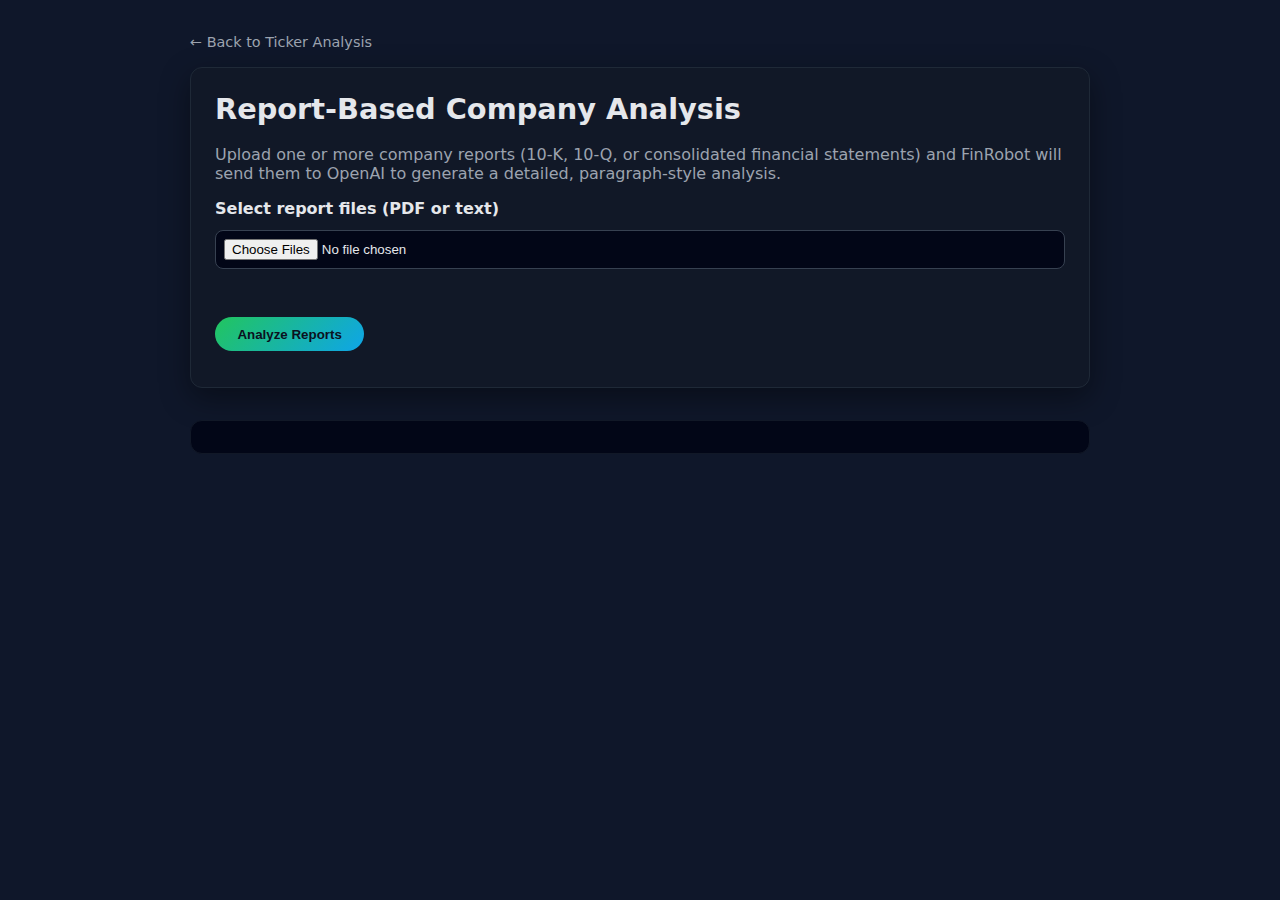
<file: report.html>
<!DOCTYPE html>
<html lang="en">
<head>
    <meta charset="UTF-8" />
    <title>FinRobot – Report Analyzer</title>
    <meta name="viewport" content="width=device-width, initial-scale=1" />

    <!-- Reuse your main stylesheet -->
    <link rel="stylesheet" href="/style.css" />

    <style>
        /* Optional: small page-specific tweaks */
        .page-container {
            max-width: 900px;
            margin: 0 auto;
            padding: 2rem 1.5rem;
        }

        .card {
            background: #111827;
            border-radius: 0.75rem;
            padding: 1.5rem;
            box-shadow: 0 10px 30px rgba(0,0,0,0.4);
            border: 1px solid #1f2937;
        }

        h1, h2 {
            margin-top: 0;
        }

        .file-input-row {
            display: flex;
            flex-direction: column;
            gap: 0.75rem;
            margin-bottom: 1.5rem;
        }

        .file-input-row input[type="file"] {
            padding: 0.5rem;
            background: #020617;
            border-radius: 0.5rem;
            border: 1px solid #374151;
            color: #e5e7eb;
        }

        .btn-primary {
            display: inline-flex;
            align-items: center;
            justify-content: center;
            padding: 0.6rem 1.4rem;
            border-radius: 999px;
            border: none;
            cursor: pointer;
            font-weight: 600;
            background: linear-gradient(135deg, #22c55e, #0ea5e9);
            color: #0b1120;
            transition: transform 0.1s ease, box-shadow 0.1s ease;
        }

        .btn-primary:disabled {
            opacity: 0.6;
            cursor: not-allowed;
        }

        .btn-primary:hover:not(:disabled) {
            transform: translateY(-1px);
            box-shadow: 0 10px 25px rgba(34,197,94,0.3);
        }

        #status {
            margin-top: 0.75rem;
            font-size: 0.9rem;
            color: #9ca3af;
        }

        #fileList {
            margin-top: 0.75rem;
            font-size: 0.9rem;
            color: #9ca3af;
        }

        #errorBox {
            margin-top: 1rem;
            padding: 0.75rem 1rem;
            border-radius: 0.5rem;
            background: rgba(239,68,68,0.1);
            border: 1px solid rgba(239,68,68,0.4);
            color: #fecaca;
            display: none;
            white-space: pre-wrap;
        }

        #resultContainer {
            margin-top: 2rem;
        }

        #resultTitle {
            font-size: 1.1rem;
            font-weight: 600;
            margin-bottom: 0.5rem;
        }

        #result {
            white-space: pre-wrap;
            line-height: 1.5;
            color: #e5e7eb;
            background: #020617;
            border-radius: 0.75rem;
            padding: 1rem 1.25rem;
            border: 1px solid #111827;
            max-height: 70vh;
            overflow-y: auto;
        }

        a.back-link {
            color: #9ca3af;
            text-decoration: none;
            font-size: 0.9rem;
        }

        a.back-link:hover {
            color: #e5e7eb;
            text-decoration: underline;
        }
    </style>
</head>
<body>
    <div class="page-container">
        <a href="/" class="back-link">← Back to Ticker Analysis</a>

        <div class="card" style="margin-top: 1rem;">
            <h1>Report-Based Company Analysis</h1>
            <p style="color:#9ca3af;">
                Upload one or more company reports (10-K, 10-Q, or consolidated financial statements)
                and FinRobot will send them to OpenAI to generate a detailed, paragraph-style analysis.
            </p>

            <div class="file-input-row">
                <label for="fileInput"><strong>Select report files (PDF or text)</strong></label>
                <!-- multiple files allowed -->
                <input type="file" id="fileInput" multiple />
                <div id="fileList"></div>
            </div>

            <button id="analyzeBtn" class="btn-primary">
                Analyze Reports
            </button>

            <div id="status"></div>
            <div id="errorBox"></div>
        </div>

        <div id="resultContainer">
            <div id="resultTitle" style="display:none;">Analysis</div>
            <div id="result"></div>
        </div>
    </div>

    <script src="/report.js"></script>
</body>
</html>
</file>
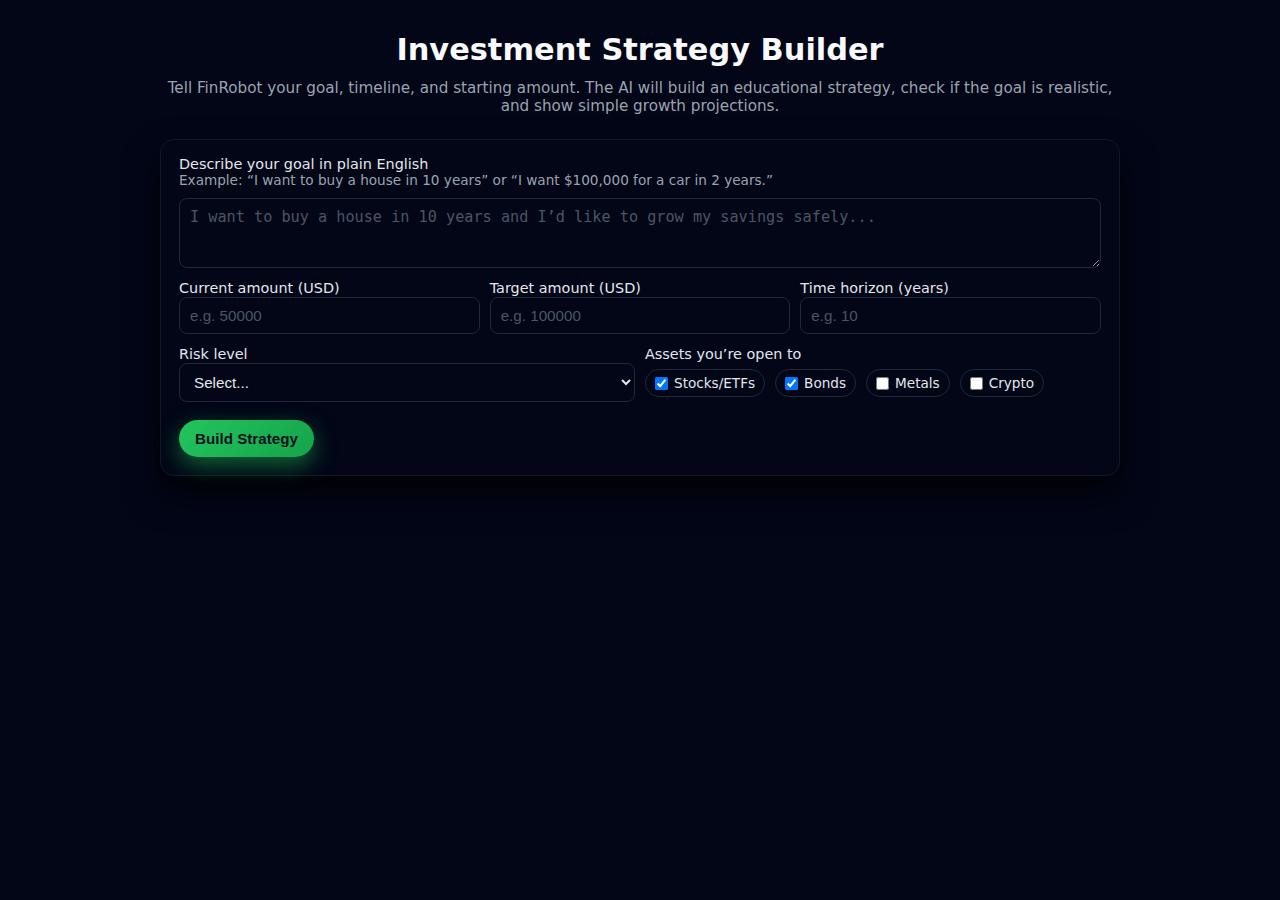
<file: strategy.html>
<!DOCTYPE html>
<html lang="en">
<head>
  <meta charset="UTF-8" />
  <title>Investment Strategy Builder</title>
  <meta name="viewport" content="width=device-width, initial-scale=1" />

  <style>
    body {
      font-family: system-ui, -apple-system, BlinkMacSystemFont, "Segoe UI", sans-serif;
      margin: 0;
      padding: 0;
      background: #020617;
      color: #f9fafb;
    }

    .page-container {
      max-width: 960px;
      margin: 0 auto;
      padding: 32px 16px 40px;
    }

    h1 {
      text-align: center;
      margin: 0 0 12px 0;
      font-size: 1.9rem;
    }

    .subtitle {
      text-align: center;
      margin-bottom: 24px;
      font-size: 0.95rem;
      color: #9ca3af;
    }

    form {
      display: flex;
      flex-direction: column;
      gap: 10px;
      margin-bottom: 18px;
      background: #020617;
      border-radius: 14px;
      border: 1px solid #111827;
      box-shadow: 0 18px 35px rgba(0, 0, 0, 0.75);
      padding: 16px 18px 18px;
    }

    label {
      font-size: 0.9rem;
      color: #e5e7eb;
    }

    .label-small {
      font-size: 0.85rem;
      color: #9ca3af;
    }

    input[type="number"],
    input[type="text"],
    textarea,
    select {
      padding: 9px 10px;
      border-radius: 8px;
      border: 1px solid #1f2937;
      background: #020617;
      color: #e5e7eb;
      font-size: 0.95rem;
      width: 100%;
      box-sizing: border-box;
    }

    input::placeholder,
    textarea::placeholder {
      color: #4b5563;
    }

    textarea {
      min-height: 70px;
      resize: vertical;
    }

    .row-inline {
      display: flex;
      flex-wrap: wrap;
      gap: 10px;
    }

    .row-inline > .field {
      flex: 1;
      min-width: 140px;
    }

    .preferences-group {
      display: flex;
      flex-wrap: wrap;
      gap: 10px;
      margin-top: 6px;
    }

    .pref-item {
      display: inline-flex;
      align-items: center;
      gap: 6px;
      font-size: 0.85rem;
      background: #020617;
      border-radius: 999px;
      border: 1px solid #1f2937;
      padding: 5px 9px;
    }

    .pref-item input {
      margin: 0;
    }

    button {
      margin-top: 8px;
      padding: 10px 16px;
      border-radius: 999px;
      border: none;
      cursor: pointer;
      background: linear-gradient(135deg, #22c55e, #16a34a);
      color: #0b1120;
      font-weight: 600;
      font-size: 0.95rem;
      align-self: flex-start;
      box-shadow: 0 8px 22px rgba(22, 163, 74, 0.6);
      transition: transform 0.1s ease, box-shadow 0.1s ease, background 0.1s ease;
    }

    button:hover {
      background: linear-gradient(135deg, #16a34a, #15803d);
      transform: translateY(-1px);
      box-shadow: 0 12px 30px rgba(22, 163, 74, 0.7);
    }

    button:disabled {
      opacity: 0.6;
      cursor: default;
      box-shadow: none;
      transform: none;
    }

    .status {
      margin: 6px 0 12px 2px;
      font-size: 0.9rem;
    }
    .status.loading { color: #facc15; }
    .status.success { color: #22c55e; }
    .status.error   { color: #f97373; }

    .cards-grid {
      display: grid;
      grid-template-columns: minmax(0, 1fr);
      gap: 14px;
    }

    .card {
      background: #020617;
      border-radius: 14px;
      border: 1px solid #111827;
      box-shadow: 0 18px 35px rgba(0, 0, 0, 0.75);
      padding: 14px 18px 16px;
    }

    .card h2 {
      margin: 0 0 6px 0;
      font-size: 1.05rem;
      font-weight: 600;
    }

    .card h3 {
      margin: 0 0 4px 0;
      font-size: 0.98rem;
    }

    .card p {
      margin: 3px 0;
      font-size: 0.9rem;
      color: #e5e7eb;
    }

    .badge {
      display: inline-block;
      padding: 3px 8px;
      border-radius: 999px;
      font-size: 0.75rem;
      text-transform: uppercase;
      letter-spacing: 0.08em;
      margin-bottom: 4px;
    }

    .badge-feasible {
      background: rgba(34, 197, 94, 0.1);
      color: #4ade80;
      border: 1px solid rgba(34, 197, 94, 0.6);
    }

    .badge-aggressive {
      background: rgba(249, 115, 22, 0.08);
      color: #fb923c;
      border: 1px solid rgba(249, 115, 22, 0.7);
    }

    .badge-unlikely {
      background: rgba(248, 113, 113, 0.08);
      color: #fca5a5;
      border: 1px solid rgba(248, 113, 113, 0.7);
    }

    .badge-neutral {
      background: rgba(148, 163, 184, 0.12);
      color: #e5e7eb;
      border: 1px solid rgba(148, 163, 184, 0.7);
    }

    .risk-warning {
      font-size: 0.9rem;
      background: rgba(248, 250, 252, 0.02);
      border-radius: 10px;
      border: 1px solid rgba(248, 250, 252, 0.08);
      padding: 8px 10px;
      margin-top: 4px;
      color: #fecaca;
    }

    .asset-tags {
      display: flex;
      flex-wrap: wrap;
      gap: 6px;
      margin: 4px 0 2px 0;
    }

    .asset-tag {
      font-size: 0.8rem;
      padding: 3px 9px;
      border-radius: 999px;
      background: #020617;
      border: 1px solid #1f2937;
      color: #e5e7eb;
    }

    .examples-list {
      margin: 4px 0 0 0;
      padding-left: 16px;
      font-size: 0.9rem;
    }

    .examples-list li {
      margin-bottom: 3px;
    }

    #growth-chart-container {
      margin-top: 10px;
    }

    #growth-chart-img {
      max-width: 100%;
      height: auto;
      border-radius: 8px;
      border: 1px solid #111827;
      background: #000;
      display: block;
    }

    .note-text {
      margin-top: 4px;
      font-size: 0.78rem;
      color: #9ca3af;
    }

    @media (min-width: 900px) {
      .cards-grid {
        grid-template-columns: 1.1fr 1.1fr;
      }
    }
  </style>
</head>
<body>
  <div class="page-container">
    <h1>Investment Strategy Builder</h1>
    <div class="subtitle">
      Tell FinRobot your goal, timeline, and starting amount. The AI will build an educational strategy,
      check if the goal is realistic, and show simple growth projections.
    </div>

    <form id="strategy-form">
      <label for="goal-input">
        Describe your goal in plain English
        <div class="label-small">
          Example: “I want to buy a house in 10 years” or “I want $100,000 for a car in 2 years.”
        </div>
      </label>
      <textarea
        id="goal-input"
        name="goal"
        placeholder="I want to buy a house in 10 years and I’d like to grow my savings safely..."
        required
      ></textarea>

      <div class="row-inline">
        <div class="field">
          <label for="current-amount-input">
            Current amount (USD)
          </label>
          <input
            type="number"
            id="current-amount-input"
            name="current_amount"
            placeholder="e.g. 50000"
            min="0"
            step="0.01"
            required
          />
        </div>

        <div class="field">
          <label for="target-amount-input">
            Target amount (USD)
          </label>
          <input
            type="number"
            id="target-amount-input"
            name="target_amount"
            placeholder="e.g. 100000"
            min="0"
            step="0.01"
            required
          />
        </div>

        <div class="field">
          <label for="time-horizon-input">
            Time horizon (years)
          </label>
          <input
            type="number"
            id="time-horizon-input"
            name="time_horizon_years"
            placeholder="e.g. 10"
            min="0.1"
            step="0.1"
            required
          />
        </div>
      </div>

      <div class="row-inline">
        <div class="field">
          <label for="risk-level-input">
            Risk level
          </label>
          <select id="risk-level-input" name="risk_level" required>
            <option value="">Select...</option>
            <option value="safe">Low (I care more about stability)</option>
            <option value="moderate">Moderate (some ups and downs are okay)</option>
            <option value="high">High (I accept big swings for potential higher growth)</option>
          </select>
        </div>

        <div class="field">
          <label>
            Assets you’re open to
          </label>
          <div class="preferences-group">
            <label class="pref-item">
              <input type="checkbox" name="preferences" value="stocks" checked />
              <span>Stocks/ETFs</span>
            </label>
            <label class="pref-item">
              <input type="checkbox" name="preferences" value="bonds" checked />
              <span>Bonds</span>
            </label>
            <label class="pref-item">
              <input type="checkbox" name="preferences" value="metals" />
              <span>Metals</span>
            </label>
            <label class="pref-item">
              <input type="checkbox" name="preferences" value="crypto" />
              <span>Crypto</span>
            </label>
          </div>
        </div>
      </div>

      <button type="submit" id="strategy-submit-btn">Build Strategy</button>
    </form>

    <div id="strategy-status" class="status"></div>

    <div id="strategy-results" class="cards-grid" style="display: none;">
      <!-- Left column: feasibility + risk -->
      <div class="card" id="feasibility-card">
        <h2>Feasibility & Risk</h2>
        <div id="feasibility-badge" class="badge badge-neutral">Feasibility</div>
        <p id="feasibility-summary"></p>
        <p id="feasibility-detail"></p>
        <div class="risk-warning" id="risk-warning"></div>

        <div id="growth-chart-container">
          <h3>Growth Projection (Educational Only)</h3>
          <img id="growth-chart-img" alt="Growth projection chart" />
          <div class="note-text">
            This shows simple mathematical projections at constant annual rates. It is not a forecast or advice.
          </div>
        </div>
      </div>

      <!-- Right column: strategy & assets -->
      <div class="card" id="strategy-card">
        <h2>Suggested Strategy</h2>
        <p id="strategy-type"></p>
        <p id="strategy-explanation"></p>

        <div id="assets-section">
          <h3>Example Assets to Explore</h3>
          <div id="assets-list"></div>
        </div>

        <div id="examples-section">
          <h3>Why These Examples?</h3>
          <ul id="examples-list" class="examples-list"></ul>
        </div>

        <div class="note-text" style="margin-top: 6px;">
          All of this is for education only and is not financial advice. Use FinRobot’s tools (Stocks, Bonds,
          Metals, Crypto, Forecast) to explore any assets that interest you in more detail.
        </div>
      </div>
    </div>
  </div>

  <script src="strategy.js"></script>
</body>
</html>
</file>
<file: style.css>
body {
  font-family: system-ui, -apple-system, BlinkMacSystemFont, "Segoe UI", sans-serif;
  background: #0f172a;
  color: #e5e7eb;
  margin: 0;
  padding: 0;
}

.app {
  max-width: 800px;
  margin: 40px auto;
  padding: 24px;
  background: #111827;
  border-radius: 12px;
  box-shadow: 0 10px 25px rgba(0, 0, 0, 0.5);
}

h1 {
  margin-top: 0;
  font-size: 1.8rem;
}

p {
  color: #9ca3af;
}

button#run-btn {
  background: #22c55e;
  border: none;
  color: #0b1120;
  padding: 10px 18px;
  border-radius: 999px;
  font-size: 1rem;
  font-weight: 600;
  cursor: pointer;
  transition: transform 0.1s ease, box-shadow 0.1s ease, background 0.1s ease;
}

button#run-btn:hover {
  background: #16a34a;
  transform: translateY(-1px);
  box-shadow: 0 6px 16px rgba(34, 197, 94, 0.35);
}

button#run-btn:disabled {
  background: #4b5563;
  cursor: not-allowed;
  box-shadow: none;
  transform: none;
}

.status {
  margin-top: 12px;
  font-size: 0.9rem;
  color: #fbbf24;
}

.result {
  margin-top: 16px;
  padding: 16px;
  background: #020617;
  border-radius: 8px;
  border: 1px solid #1f2937;
  max-height: 400px;
  overflow-y: auto;
  white-space: pre-wrap;
  font-family: "JetBrains Mono", "Fira Code", monospace;
  font-size: 0.9rem;
}
</file>
